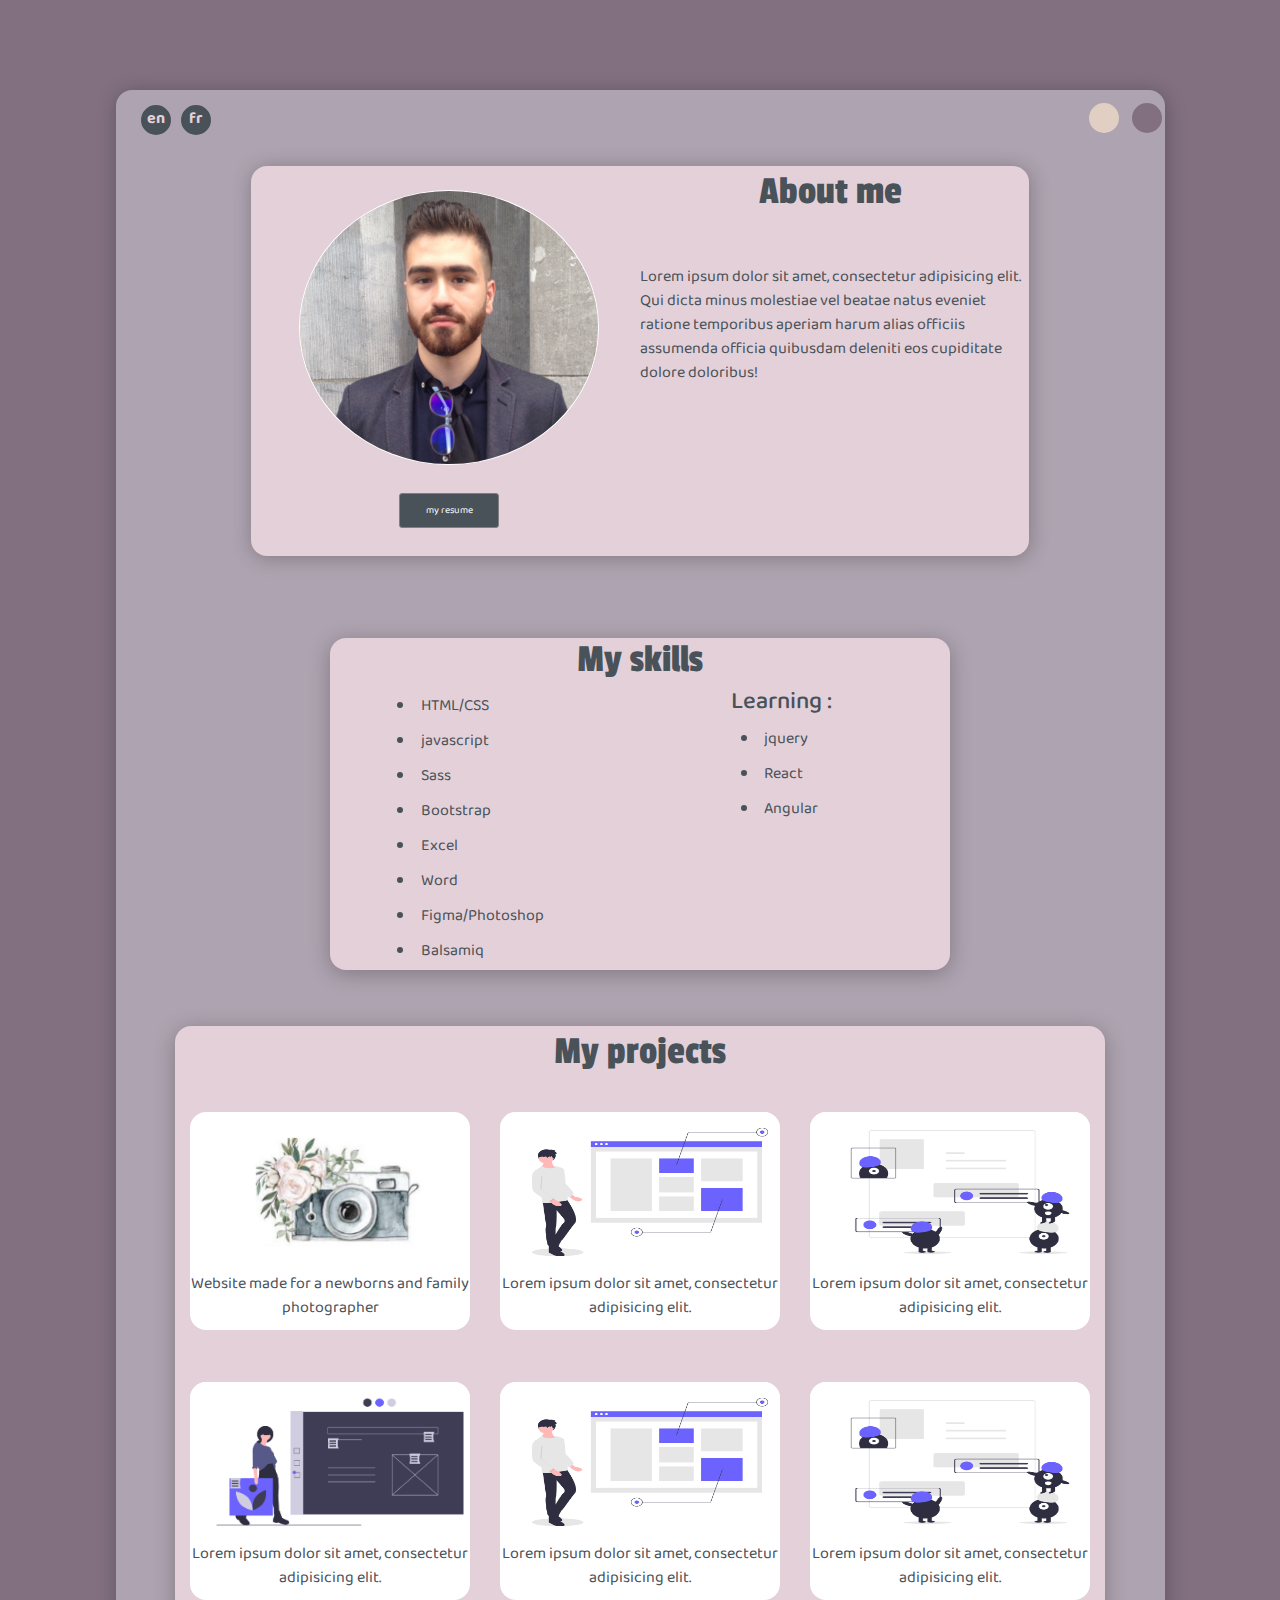
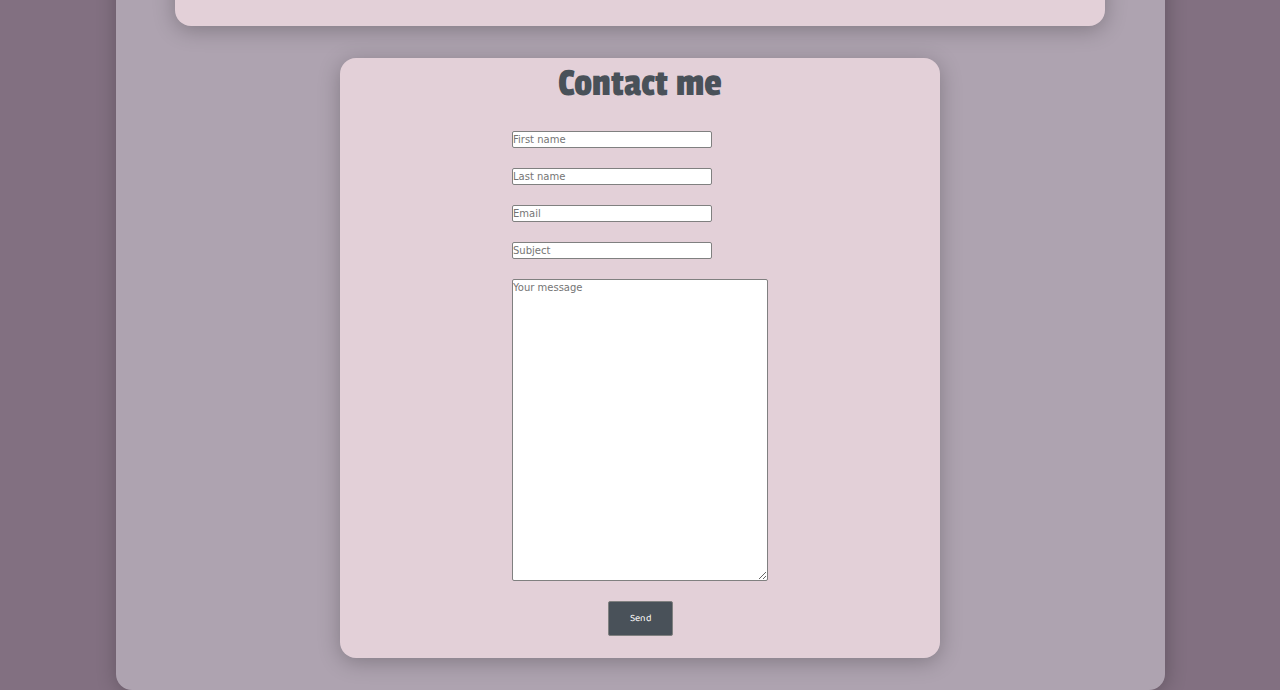
<file: index.html>
<!DOCTYPE html>
<html lang="en">

<head>
    <meta charset="UTF-8">
    <link rel="preconnect" href="https://fonts.gstatic.com">
    <link href="https://fonts.googleapis.com/css2?family=Passion+One&display=swap" rel="stylesheet">
    <link href="https://fonts.googleapis.com/css2?family=Baloo+2&display=swap" rel="stylesheet">
    <link rel="stylesheet" href="css/bootstrap.min.css">
    <link rel="stylesheet" href="css/style.css">
    <link id="change-theme" rel="stylesheet" href="css/purple-theme.css">
    <title>Palmeri Samuele</title>
</head>

<body>
    <div class="container-fluid navigation-section">
        <div class="container inside-page">

            <section class="container-fluid top-section">
                <div class="lang-bubble-en">
                    <a class="lang-en" href="index.html">en</a>
                </div>

                <div class="lang-bubble-fr">
                    <a class="lang-fr" href="index-fr.html"> fr</a>
                </div>
                <div class="theme-box">
                    <button data-mode="light" class="theme-bubble light"></button>
                    <button data-mode="dark" class="theme-bubble dark"></button>
                </div>

            </section>

            <section class="container aboutme-section">
                <img class="col-xs-12 img-bubble" src="images/main-img.JPG" alt="">
                <input class="col-xs-12 resume-btn" type="button" value="my resume"
                    onclick="window.open('CuriculumVitae.pdf')" />
                <h4 id="home">About me</h4>
                <p class="col-xs-12  aboutme-p">Lorem ipsum dolor sit amet, consectetur adipisicing elit. Qui dicta
                    minus molestiae vel beatae natus eveniet ratione temporibus aperiam harum alias officiis assumenda
                    officia quibusdam deleniti eos cupiditate dolore doloribus!</p>

            </section>

            <section class="container skills-section">
                <h4>My skills</h4>
                <ul class="skills-list">
                    <li>HTML/CSS</li>
                    <li>javascript</li>
                    <li>Sass</li>
                    <li>Bootstrap</li>
                    <li>Excel</li>
                    <li>Word</li>
                    <li>Figma/Photoshop</li>
                    <li>Balsamiq</li>
                </ul>
                <div class="learning-box">
                    <h5>Learning :</h5>
                    <ul class="learning-skills-list">
                        <li>jquery</li>
                        <li>React</li>
                        <li>Angular</li>
                    </ul>
                </div>

            </section>


            <section class="projects-section">
                <h4 id="projects">My projects</h4>
                <a class="project-card" target="_blank" href="https://palmerisamuele.github.io/Photographer_prot_website/">
                    <div>
                        <img class="picture-project" src="images/projet1-photo.png" alt="">
                        <p class="projects-p"> Website made for a newborns and family photographer</p>
                    </div>
                </a>

                <a class="project-card" href="#" target="_blank">
                    <div>
                        <img class="picture-project" src="images/project2-test.png" alt="">
                        <p class="projects-p">Lorem ipsum dolor sit amet, consectetur adipisicing elit. </p>
                    </div>
                </a>

                <a class="project-card" href="#" target="_blank">
                    <div>
                        <img class="picture-project" src="images/project3-test.png" alt="">
                        <p class="projects-p">Lorem ipsum dolor sit amet, consectetur adipisicing elit. </p>
                    </div>
                </a>

                <a class="project-card2" href="#" target="_blank">
                    <div>
                        <img class="picture-project" src="images/project1-test.png" alt="">
                        <p class="projects-p">Lorem ipsum dolor sit amet, consectetur adipisicing elit. </p>
                    </div>
                </a>

                <a class="project-card2" href="#" target="_blank">
                    <div>
                        <img class="picture-project" src="images/project2-test.png" alt="">
                        <p class="projects-p">Lorem ipsum dolor sit amet, consectetur adipisicing elit. </p>
                    </div>
                </a>

                <a class="project-card2" href="#" target="_blank">
                    <div>
                        <img class="picture-project" src="images/project3-test.png" alt="">
                        <p class="projects-p">Lorem ipsum dolor sit amet, consectetur adipisicing elit. </p>
                    </div>
                </a>
            </section>

            <section class="container contact-section">
                <h4 id="contact">Contact me </h4>
                <div class="form-container">
                    <form class="contact-form">
                        <input type="text" name="nom" class="contact-box nom" placeholder="First name" required />
                        <input type="text" name="prenom" class="contact-box prenom" placeholder="Last name" required />
                        <input type="email" name="email" class="contact-box email" placeholder="Email" required />
                        <input type="text" name="subject" class="contact-box subject" placeholder="Subject" required />
                        <textarea class="contact-box description" name="description" cols="47" rows="20"
                            placeholder="Your message" required></textarea>
                        <input class="contact-box submit-btn" type="submit" value="Send" />
                    </form>
                </div>
            </section>

        </div>
        <!--
        <nav>
            <a href="#home">Home</a>
            <a href="#projects">Projects</a>
            <a href="#contact">Contact</a>
        </nav>
        -->
    </div>
    <!--
    <footer>
        <p>Copyright Plameri</p>
    </footer>
    -->
    <script type="text/javascript" src="js/animation.js"></script>
</body>

</html>
</file>
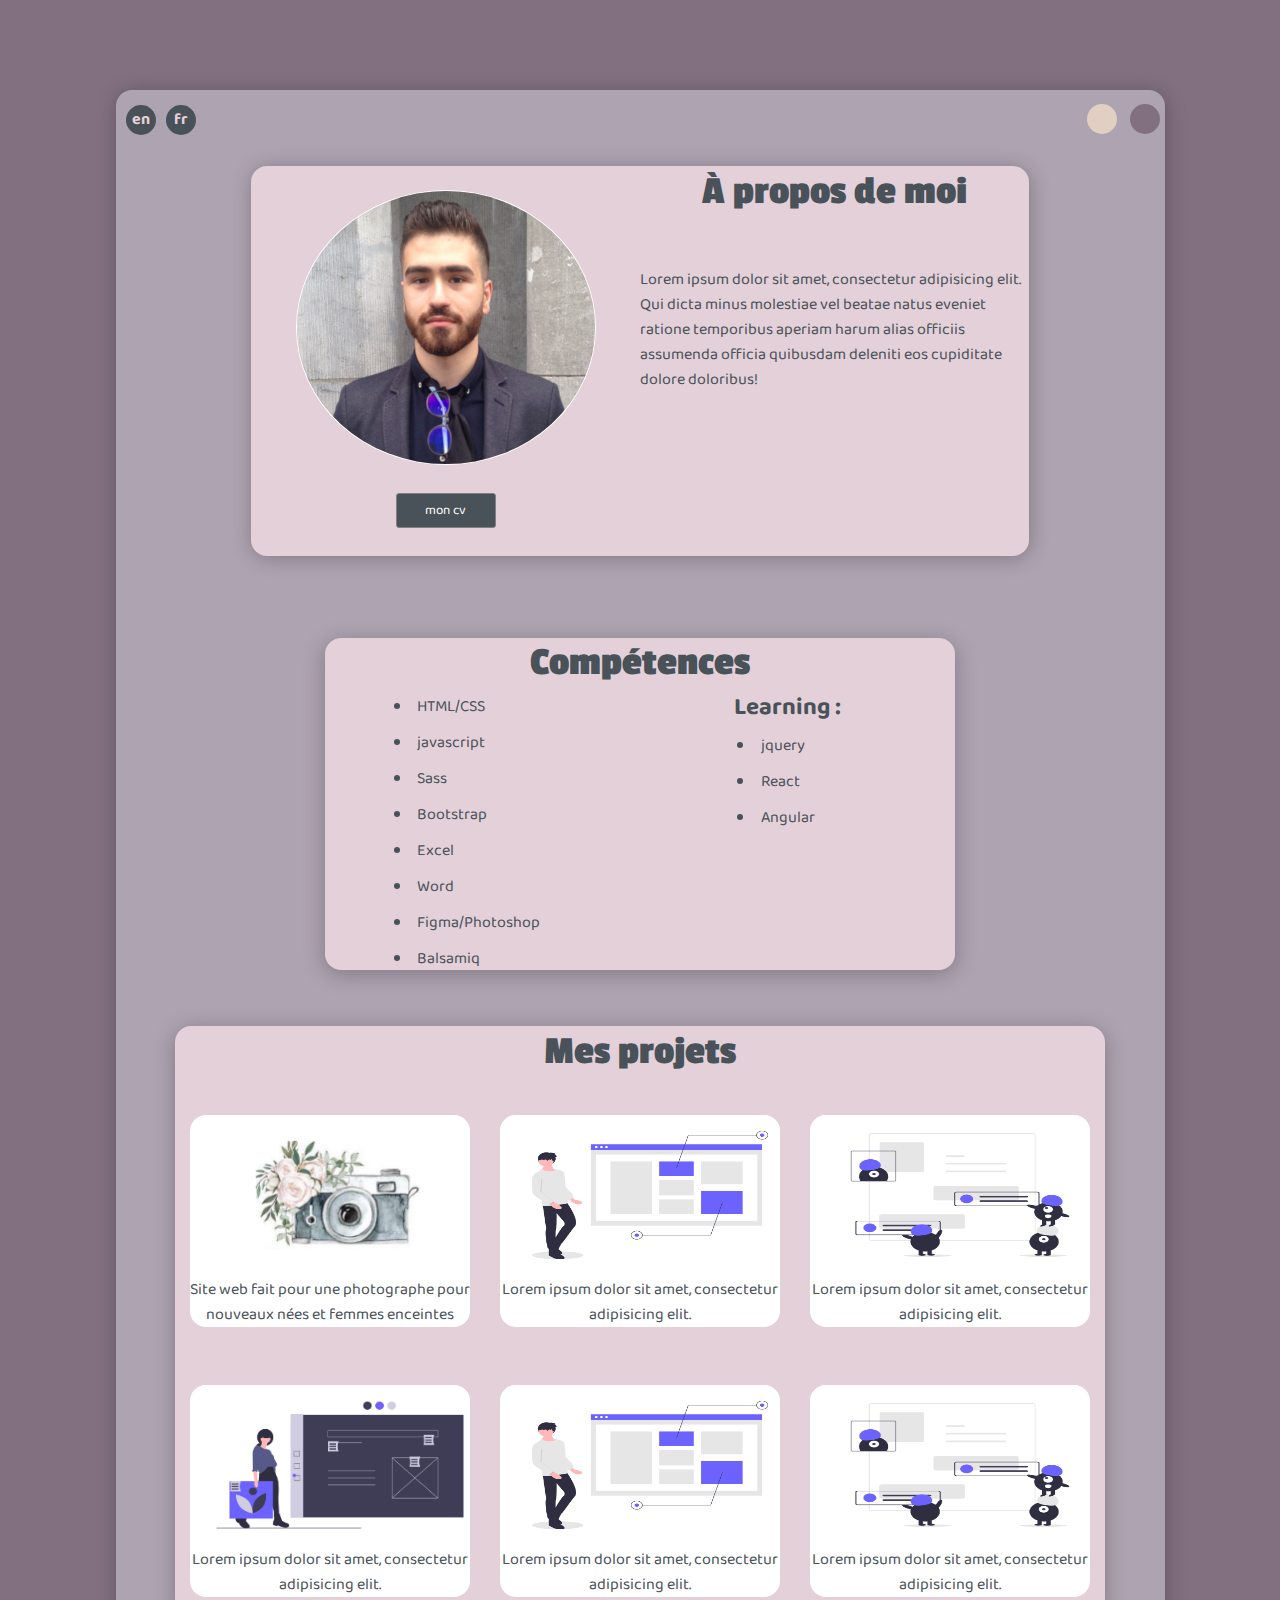
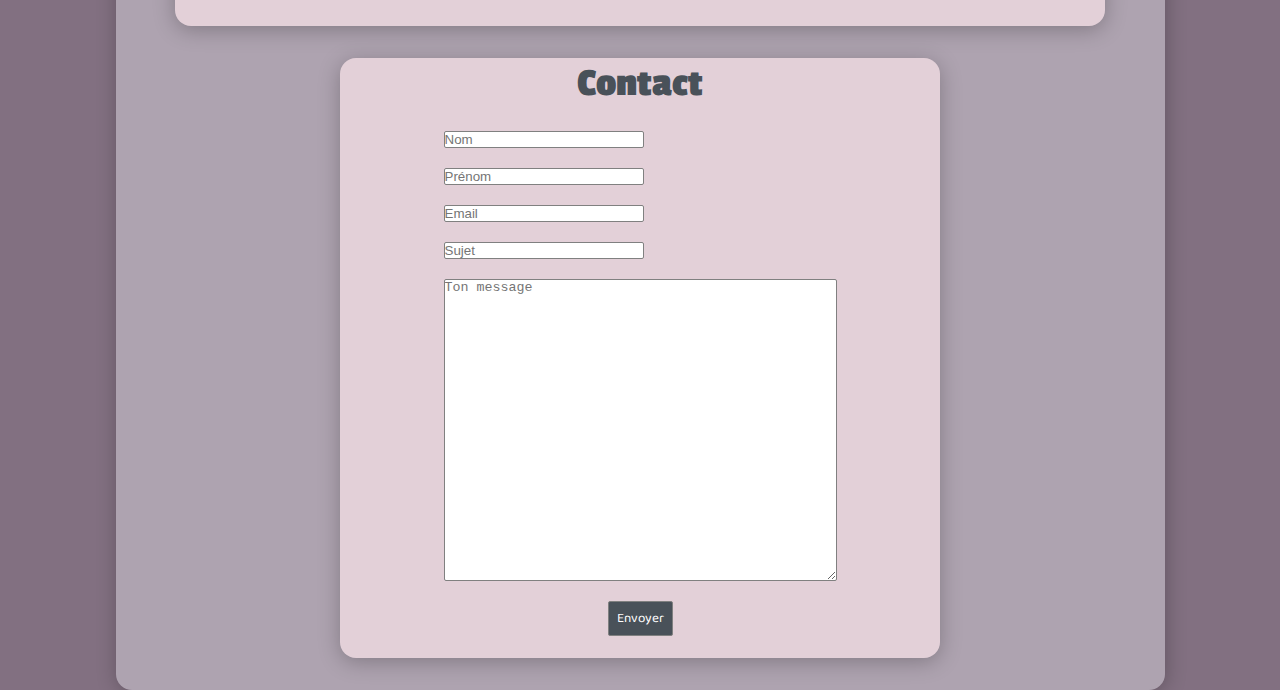
<file: index-fr.html>
<!DOCTYPE html>
<html lang="fr">

<head>
    <meta charset="UTF-8">
    <link rel="preconnect" href="https://fonts.gstatic.com">
    <link href="https://fonts.googleapis.com/css2?family=Passion+One&display=swap" rel="stylesheet">
    <link href="https://fonts.googleapis.com/css2?family=Baloo+2&display=swap" rel="stylesheet">
    <link rel="stylesheet" href="css/style.css">
    <link id="change-theme" rel="stylesheet" href="">

    <title>Palmeri Samuele</title>
</head>

<body>
    <div class="navigation-section">
        <div class="inside-page">
            <section class="top-section">
                <div class="lang-bubble-en">
                    <a class="lang-en" href="index.html">en</a>
                </div>

                <div class="lang-bubble-fr">
                    <a class="lang-fr" href="index-fr.html"> fr</a>
                </div>
                <div class="theme-box">
                    <button data-mode="light" class="theme-bubble light"></button>
                    <button data-mode="dark" class="theme-bubble dark"></button>
                </div>

            </section>

            <section class="aboutme-section">
                <img class="img-bubble" src="images/main-img.JPG" alt="">
                <input class="resume-btn" type="button" value="mon cv"
                    onclick="window.open('CuriculumVitae.pdf')" />
                <h4 id="home">À propos de moi </h4>
                <p class="aboutme-p">Lorem ipsum dolor sit amet, consectetur adipisicing elit. Qui dicta minus molestiae
                    vel beatae natus eveniet ratione temporibus aperiam harum alias officiis assumenda officia quibusdam
                    deleniti eos cupiditate dolore doloribus!</p>

            </section>


            <section class="skills-section">
                <h4 id="My skills">Compétences</h4>
                <ul class="skills-list">
                    <li>HTML/CSS</li>
                    <li>javascript</li>
                    <li>Sass</li>
                    <li>Bootstrap</li>
                    <li>Excel</li>
                    <li>Word</li>
                    <li>Figma/Photoshop</li>
                    <li>Balsamiq</li>
                </ul>
                <div class="learning-box">
                    <h5>Learning :</h5>
                    <ul class="learning-skills-list">
                        <li>jquery</li>
                        <li>React</li>
                        <li>Angular</li>
                    </ul>
                </div>
            </section>


            <section class="projects-section">
                <h4 id="projects">Mes projets</h4>
                <a class="project-card" target="_blank" href="https://palmerisamuele.github.io/Photographer_prot_website/">
                    <div>
                        <img class="picture-project" src="images/projet1-photo.png" alt="">
                        <p class="projects-p"> Site web fait pour une photographe pour nouveaux nées et femmes enceintes</p>
                    </div>
                </a>

                <a class="project-card" href="#" target="_blank">
                    <div>
                        <img class="picture-project" src="images/project2-test.png" alt="">
                        <p class="projects-p">Lorem ipsum dolor sit amet, consectetur adipisicing elit. </p>
                    </div>
                </a>

                <a class="project-card" href="#" target="_blank">
                    <div>
                        <img class="picture-project" src="images/project3-test.png" alt="">
                        <p class="projects-p">Lorem ipsum dolor sit amet, consectetur adipisicing elit. </p>
                    </div>
                </a>

                <a class="project-card2" href="#" target="_blank">
                    <div>
                        <img class="picture-project" src="images/project1-test.png" alt="">
                        <p class="projects-p">Lorem ipsum dolor sit amet, consectetur adipisicing elit. </p>
                    </div>
                </a>

                <a class="project-card2" href="#" target="_blank">
                    <div>
                        <img class="picture-project" src="images/project2-test.png" alt="">
                        <p class="projects-p">Lorem ipsum dolor sit amet, consectetur adipisicing elit. </p>
                    </div>
                </a>

                <a class="project-card2" href="#" target="_blank">
                    <div>
                        <img class="picture-project" src="images/project3-test.png" alt="">
                        <p class="projects-p">Lorem ipsum dolor sit amet, consectetur adipisicing elit. </p>
                    </div>
                </a>
            </section>

            <section class="contact-section">
                <h4 id="contact">Contact </h4>
                <div class="form-container">
                    <form class="contact-form">
                        <input type="text" name="nom" class="contact-box nom" placeholder="Nom" required />
                        <input type="text" name="prenom" class="contact-box prenom" placeholder="Prénom" required />
                        <input type="email" name="email" class="contact-box email" placeholder="Email" required />
                        <input type="text" name="subject" class="contact-box subject" placeholder="Sujet" required />
                        <textarea class="contact-box description" name="description" cols="47" rows="20"
                            placeholder="Ton message" required></textarea>
                        <input class="contact-box submit-btn" type="submit" value="Envoyer" />
                    </form>
                </div>
            </section>

        </div>
        <!--
        <nav>
            <a href="#home">Home</a>
            <a href="#projects">Projects</a>
            <a href="#contact">Contact</a>
        </nav>
        -->
    </div>
    <!--
    <footer>
        <p>Copyright Plameri</p>
    </footer>
    -->
    <script type="text/javascript" src="js/animation.js"></script>
</body>

</html>
</file>
<file: css/style.css>
:root {
  --background-color: #827081;
  --text-color: #495159;
  --section-color: #e3d0d8;
  --inside-page-color: #aea3b0;
  --text-size: 1.6rem;
}

html {
  font-size: 62.5%;
}

* {
  margin: 0;
  padding: 0;
  box-sizing: border-box;
} 

body {
  background-color: var(--background-color);
  background-repeat: no-repeat;
}
:hover {
  transition: all 0.2s ease;
}

/* ------------------------------------------------------------------------INSIDE PAGE------------------------------------------------------------*/

.inside-page {
  background-color: var(--inside-page-color);
  position: relative;
  width: 104.9rem;
  height: 220rem;
  margin-left: auto;
  margin-right: auto;
  margin-top: 9rem;
  box-shadow: 1px 2px 20px rgba(0, 0, 0, 0.25);
  display: grid;
  grid-template-rows: 50px 1fr 1fr 1fr 1.5fr ;
  border-radius: 16px;
}
/* ------------------------------------------------------------------------MISE EN COMMUN------------------------------------------------------------*/

.aboutme-section, .projects-section, .contact-section, .skills-section {
    background-color: var(--section-color);
    border-radius: 16px;
    justify-self: center;
    align-self: center;
    box-shadow: 0px 4px 21px rgba(0, 0, 0, 0.25);
}

.aboutme-section h4, .projects-section h4, .contact-section h4, .skills-section h4 {
  font-family: Passion One;
  font-size: 4rem;
  line-height: 5.3rem;
  color: #495159;
  text-align: center;
  border-radius: 16px;
}


/* ------------------------------------------------------------------------NAVIGATION SECTION------------------------------------------------------------*/
/*
.navigation-section {
  width: 100%;
  height: 100%;
  position: relative;

}
nav {
  width: 59rem;
  height: 6.9rem;
  /*margin-top: 20rem;
  position: fixed;
  background: #F1E3E4;
  border-radius: 50px;
  display: grid;
  grid-template-columns: 1fr 1fr 1fr;
  align-content: center;
  margin-left: auto;
  margin-right: auto;
  
}

nav a {
  text-decoration: none;
  font-family: Passion One, sans-serif;
  font-size: 3.6rem;
  line-height: 3.6rem;
  color: #495159;
  justify-self: center;

}
nav:hover {
  transform: perspective(500px) translateZ(10px);
}

*/


/* ------------------------------------------------------------------------TOP SECTION------------------------------------------------------------*/

.lang-en, .lang-fr {
  color: var(--text-color);
  text-decoration: none;
  
}


.top-section {
  margin-left: 1rem;
  margin-top: 1rem;
  display: grid;
  grid-template-columns: repeat(2,1fr);
  align-items: center;
  justify-content: space-around;
}

.lang-bubble-en, .lang-bubble-fr {
  border: 2px solid var(--text-color);
  border-radius: 100%;
  width: 3rem;
  height: 3rem;
  font-family: 'Baloo 2', cursive;
  display: flex;
  justify-content: center;
  background: var(--text-color);
  grid-column: 1;
  grid-row: 1;
}

.lang-bubble-en a, .lang-bubble-fr a {
  color: #e3d0d8;
  font-size: var(--text-size);
  font-weight: bolder;
}
.lang-bubble-en a:hover, .lang-bubble-fr a:hover {
  color: var(--text-color);
  ;
}

.lang-bubble-fr {
  margin-left: 4rem;
}
.top-section{
  position : relative;
}
.top-section button {
  grid-column: 2;
  grid-row: 1;
  width: 3rem;
  height: 3rem;
  border-radius: 100%;
  border: none;
  cursor: pointer;
}
.theme-box {
  position: absolute;
  right: 5px;
}
.light {
  background-color: #e2cfc4 ;
}
.dark {
  margin-left: 1rem;
  background-color: #827081;

}
.dark:hover {
  border: 2px solid white;
}
.light:hover {
  border: 2px solid black;
}


.dark:focus , .light:focus {
  outline: none;
}


/* ------------------------------------------------------------------------ABOUT ME SECTION------------------------------------------------------------*/

.aboutme-section {
  width: 77.8rem;
  height: 39rem;
  top: 9rem;
  display: grid;
  grid-template-rows: 5%, 1fr;
  grid-template-columns: 1fr 1fr;
  box-shadow: 1px 2px 20px rgba(0, 0, 0, 0.25);
  grid-row: 2;
}
.aboutme-section h4 {
  grid-row: 1;
  grid-column: 2;
  align-self: start;
}


.img-bubble {
  overflow: hidden;
  -webkit-border-radius:50px;
  -moz-border-radius:50px;
  border-radius:100%;
  border: 1px solid white;
  width: 300px;
  height:275px;
  grid-row: 1/1;
  grid-column: 1;
  margin-top: 2.4rem;
  justify-self: center;
}


.aboutme-p {
  align-self: center;
  font-family: 'Baloo 2', cursive;
  color: #495159;
  grid-row: 1;
  grid-column: 2;
  font-size: var(--text-size);

}

.resume-btn {
  height: 3.5rem;
  width: 10rem;
  background-color: var(--text-color);
  color: white;
  justify-self: center;
  border-radius: 3px;
  display: flex;
  justify-content: center;
  outline: none;
  border: 1px solid grey;
  font-family: 'Baloo 2', cursive;
  cursor:pointer;
}

.resume-btn:hover{
  border: none;
  background-color: #b5838d;
  transition: all 0.2s ease;
  border-radius: 50px;
  color: white;
  height: 3.5rem;
  width: 11rem;
}



/* ------------------------------------------------------------------------CONTACT SECTION------------------------------------------------------------*/

.contact-section {
  width: 60rem;
  height: 60rem;
  grid-row: 5;
}

.nom,  .prenom, .email, .subject{
  width: 200px;
  color: var(--text-color);
}


.form-container {
  margin-left: auto;
  margin-right: auto;
  width: fit-content;
}
.contact-box {
  display: block;
  margin-top: 2rem;
  border: 1px solid grey;
  border-radius: 2px;
  margin-bottom: 1rem;
}
.contact-box:hover {
  transform: perspective(500px) translateZ(3px);

}

.submit-btn {
  height: 3.5rem;
  width: 6.5rem;
  background-color: var(--text-color);
  color: white;
  margin-left:auto;
  margin-right: auto;
  outline: none;
  border: 1px solid grey;
  font-family: 'Baloo 2', cursive;
  cursor:pointer;
}

.submit-btn:focus {
  outline: none;
}
.submit-btn:hover{
  background-color: #b5838d;
  border-radius: 50px;
  transition: all 0.5s ease;
  color: white;
  height: 3.5rem;
  width: 7.5rem;
  border: none;
}

.contact-form input:focus, .contact-form textarea:focus , .contact-form button:focus{
  outline: none;
}

/* ------------------------------------------------------------------------PROJECTS SECTION------------------------------------------------------------*/

.projects-section {
  width: 93rem;
  height: 60rem;
  display: grid;
  grid-template-columns: repeat(3,1fr);
  grid-template-rows: 10% 1fr 1fr;
  grid-row: 4;
}
.picture-project {
  width: 300px;
  height: 160px;
}


.project-card, .project-card2 {
  background-color: white;
  border-radius: 16px;
  overflow: hidden;
  justify-self: center;
  align-self: center;
  width: 280px;
  position: relative;
  text-decoration: none;
}

.project-card2 {
  grid-row: 3;
}

.project-card {
  grid-row :2;
}
.projects-section h4 {
  grid-column: 2;
}

.projects-p {
  font-size: var(--text-size);
  text-align: center;
  font-family: 'Baloo 2', cursive;
  color: var(--text-color);

}

.project-card:hover, .project-card2:hover {
  transform: perspective(500px) translateZ(20px);
}
/* ------------------------------------------------------------------------PROJECTS SECTION------------------------------------------------------------*/

.skills-section {
  width: 60%;
  height: 75%;
  grid-row: 3;
  display: grid;
  grid-template-columns: 1fr 30% 1fr;
  grid-template-rows: 15% 1fr;
  position: relative;
}
.skills-section h4 {
  grid-column: 2;
  justify-self: center;
  align-self: center;
}

.skills-list {
  grid-column: 1;
  justify-self: end;

}

.learning-skills-list {
  justify-self: center;
  align-self: center;
}
.skills-list li, .learning-skills-list li {
  font-size: var(--text-size);
  padding: 5.5px;
  font-family: 'Baloo 2', sans-serif;
  color: var(--text-color);
}

.learning-box h5 {
  font-size: 2.4rem;
  font-family: 'Baloo 2', sans-serif;
  color: var(--text-color);
}

.learning-box {
  justify-self: start;
  grid-column: 3;
}
</file>
<file: css/purple-theme.css>
:root {
    --background-color: #827081;
    --text-color: #495159;
    --section-color: #e3d0d8;
    --inside-page-color: #aea3b0;
  }
</file>
